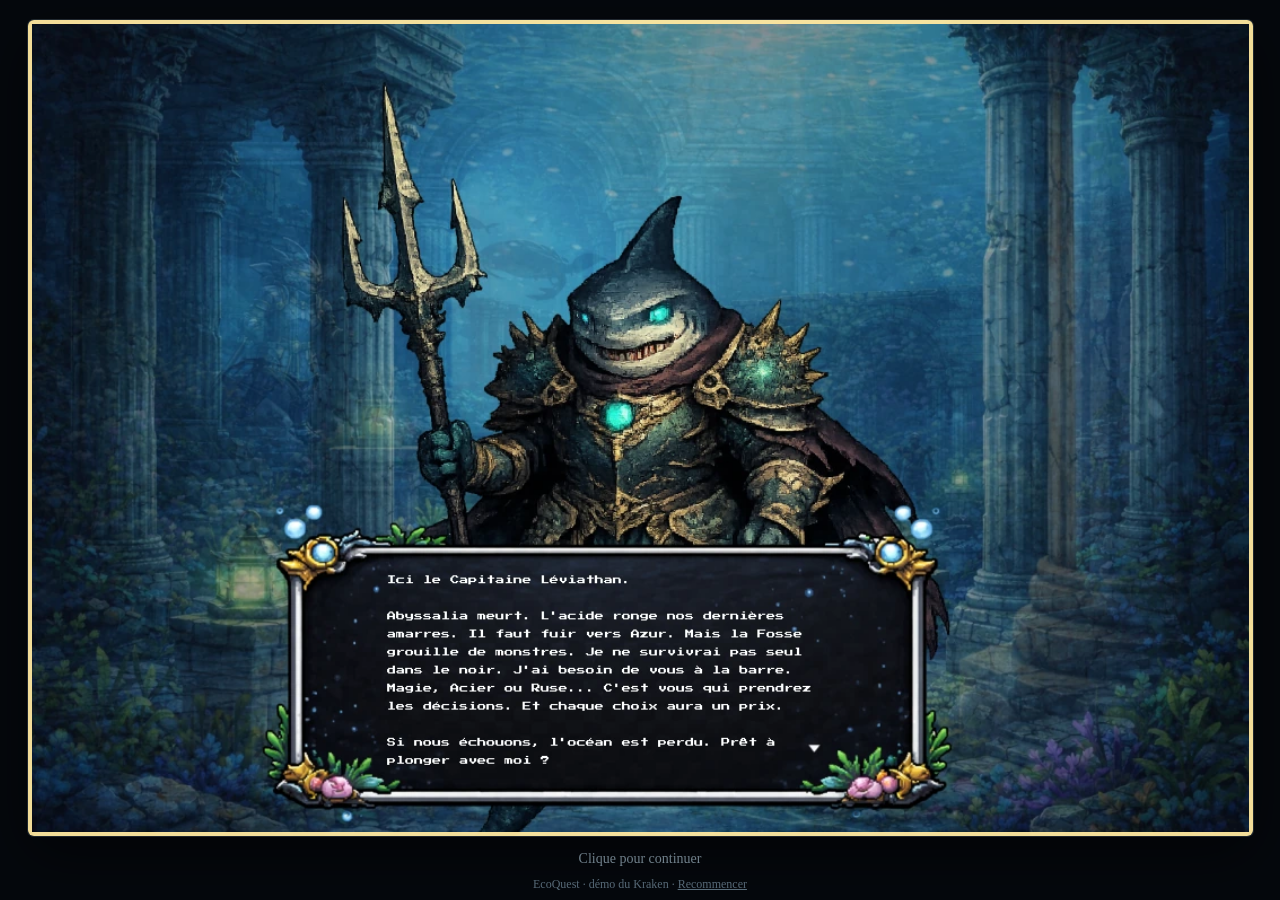
<file: index.html>
<!doctype html>
<html lang="fr">
<head>
  <meta charset="utf-8">
  <meta name="viewport" content="width=device-width, initial-scale=1, viewport-fit=cover">
  <title>EcoQuest — démo jouable : le Kraken</title>
  <meta name="description" content="Démo jouable d'EcoQuest : affrontez le Kraken Pollueur.">
  <link rel="stylesheet" href="style.css">
</head>
<body>
  <main class="shell">
    <div class="stage" id="stage">
      <img class="layer" id="layerA" alt="" draggable="false">
      <img class="layer" id="layerB" alt="" draggable="false" aria-hidden="true">
      <div class="ui" id="ui"></div>
      <div class="toast" id="toast" role="status" aria-live="polite"></div>
      <div class="end" id="end" hidden>
        <div class="panel" role="dialog" aria-labelledby="endTitle">
          <h1 id="endTitle">Fin de la démo</h1>
          <p>Merci d'avoir joué la séquence du Kraken.</p>
          <button type="button" id="replay">Rejouer</button>
        </div>
      </div>
      <div class="loading" id="loading" role="status">Chargement…</div>
    </div>
    <p class="hint" id="hint" aria-live="polite"></p>
    <p class="foot">EcoQuest · démo du Kraken · <button type="button" id="restart" class="link">Recommencer</button></p>
  </main>
  <script src="game.js"></script>
</body>
</html>
</file>
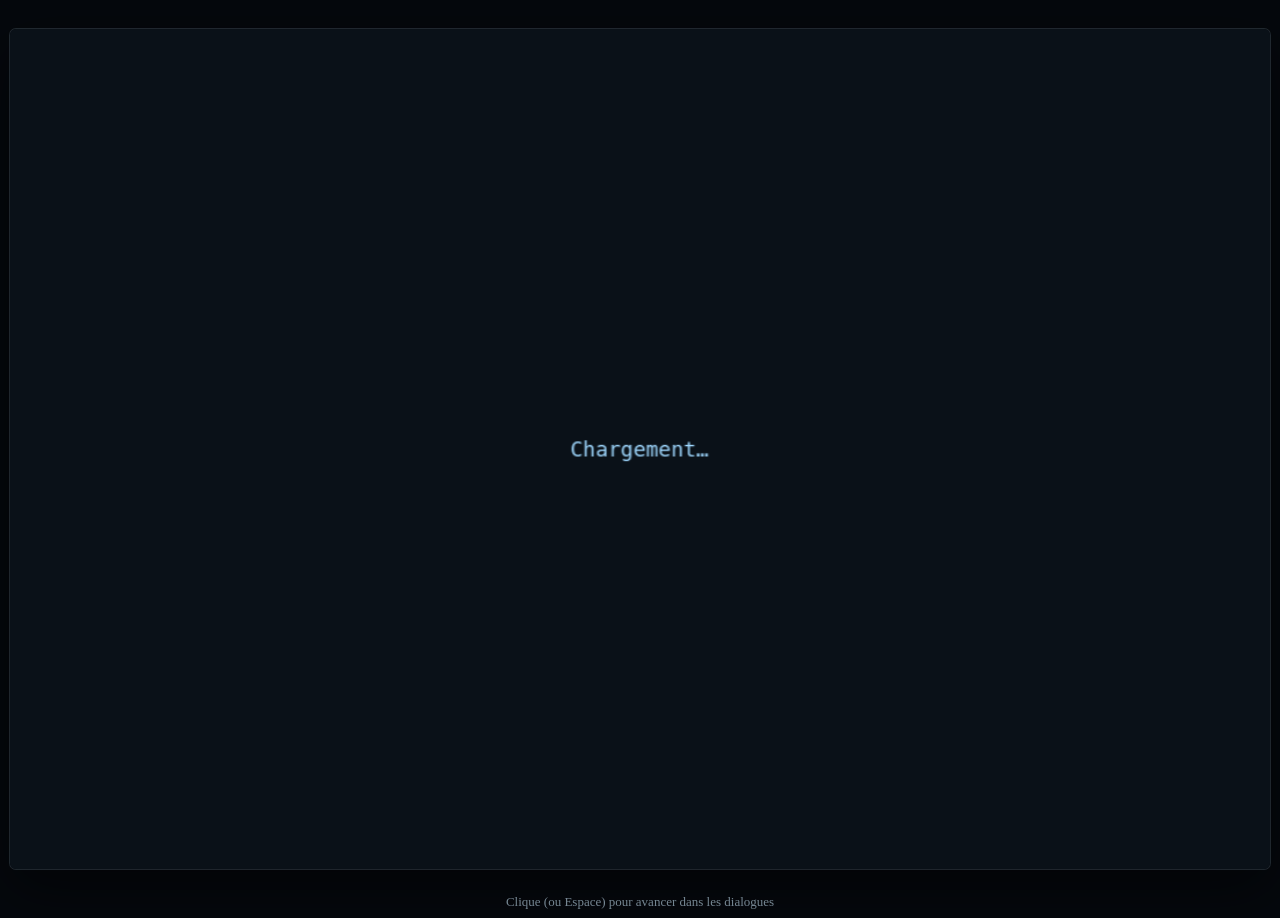
<file: jeu/index.html>
<!doctype html>
<html lang="fr">
<head>
  <meta charset="utf-8">
  <meta name="viewport" content="width=device-width, initial-scale=1">
  <title>EcoQuest — version 1</title>
  <!-- La police pixel des dialogues (comme dans ton Figma) -->
  <link rel="preconnect" href="https://fonts.googleapis.com">
  <link rel="preconnect" href="https://fonts.gstatic.com" crossorigin>
  <link href="https://fonts.googleapis.com/css2?family=Press+Start+2P&display=swap" rel="stylesheet">
  <style>
    html, body { height: 100%; margin: 0; background: #05080d; color: #93a8b6;
      font-family: Georgia, "Palatino Linotype", serif; }
    .shell { height: 100dvh; display: grid; grid-template-rows: 1fr auto; justify-items: center; padding: 10px 10px 8px; gap: 6px; }
    #game { width: 100%; height: 100%; min-height: 0; }
    #game canvas { border-radius: 6px; box-shadow: 0 0 0 1px rgba(160,190,210,.18), 0 18px 60px rgba(0,0,0,.55); }
    /* Le curseur de la souris : la flèche dorée de ton Figma (pointe en haut à gauche = point actif « 3 1 ») */
    html, body, #game canvas { cursor: url('assets/curseur.png') 3 1, auto !important; }
    p { margin: 0; font-size: 13px; text-align: center; opacity: .8; }
  </style>
</head>
<body>
  <main class="shell">
    <div id="game"></div>
    <p>Clique (ou Espace) pour avancer dans les dialogues</p>
  </main>
  <!-- 1. La bibliothèque de jeu (le moteur) -->
  <script src="phaser.min.js"></script>
  <!-- 2. Notre jeu -->
  <script src="main.js"></script>
</body>
</html>
</file>
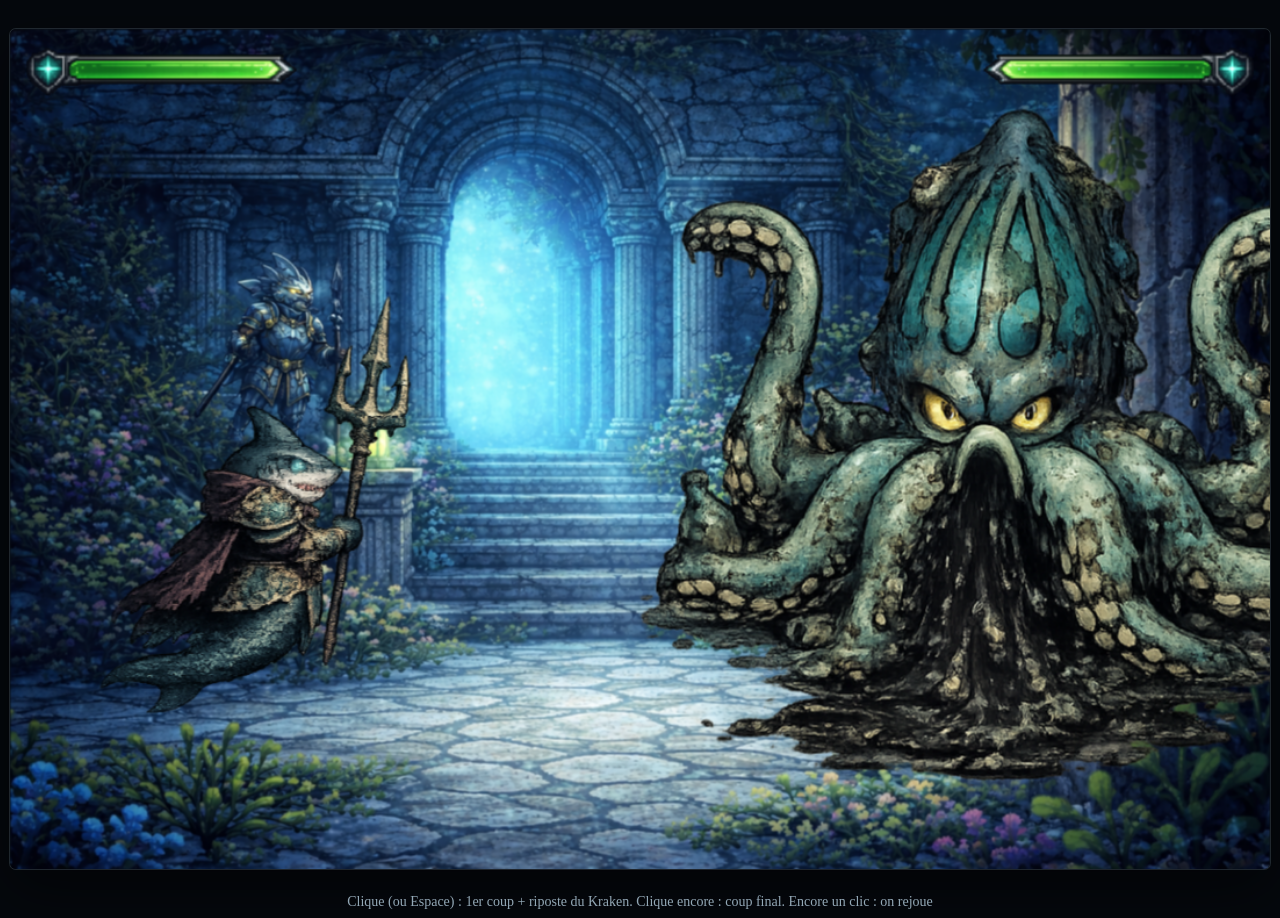
<file: test-phaser/index.html>
<!doctype html>
<html lang="fr">
<head>
  <meta charset="utf-8">
  <meta name="viewport" content="width=device-width, initial-scale=1">
  <title>EcoQuest — test d'animation : l'attaque</title>
  <style>
    html, body { height: 100%; margin: 0; background: #05080d; color: #93a8b6;
      font-family: Georgia, "Palatino Linotype", serif; }
    .shell { height: 100dvh; display: grid; grid-template-rows: 1fr auto; justify-items: center; padding: 10px 10px 8px; gap: 6px; }
    #game { width: 100%; height: 100%; min-height: 0; }
    #game canvas { border-radius: 6px; box-shadow: 0 0 0 1px rgba(160,190,210,.18), 0 18px 60px rgba(0,0,0,.55); }
    p { margin: 0; font-size: 14px; text-align: center; }
  </style>
</head>
<body>
  <main class="shell">
    <div id="game"></div>
    <p>Clique (ou Espace) : 1er coup + riposte du Kraken. Clique encore : coup final. Encore un clic : on rejoue</p>
  </main>
  <!-- 1. La bibliothèque de jeu (le moteur) -->
  <script src="phaser.min.js"></script>
  <!-- 2. Notre jeu : les réglages et l'animation -->
  <script src="main.js"></script>
</body>
</html>
</file>
<file: style.css>
:root {
  color-scheme: dark;
  --bg: #05080d;
  --ink: #e8f1f6;
  --muted: #93a8b6;
  --gold: rgba(255, 232, 160, .95);
  --fade: 220ms;
}
@media (prefers-reduced-motion: reduce) { :root { --fade: 0ms; } }

* { box-sizing: border-box; }
html, body { height: 100%; margin: 0; background: var(--bg); color: var(--ink);
  font-family: Georgia, "Palatino Linotype", "Book Antiqua", serif; }

.shell { min-height: 100dvh; display: grid; grid-template-rows: 1fr auto auto; justify-items: center;
  align-items: center; gap: 6px; padding: 10px 10px 8px; }

/* Le cadre du jeu garde toujours le format des écrans Figma (1085 × 723) */
.stage { position: relative; width: min(100%, calc((100dvh - 84px) * 1.5007)); aspect-ratio: 1085 / 723;
  background: #0a1118; overflow: hidden; border-radius: 6px; container-type: inline-size;
  box-shadow: 0 0 0 1px rgba(160, 190, 210, .18), 0 18px 60px rgba(0, 0, 0, .55);
  user-select: none; -webkit-user-select: none; touch-action: manipulation; -webkit-tap-highlight-color: transparent; }

.layer { position: absolute; inset: 0; width: 100%; height: 100%; object-fit: cover; opacity: 0;
  transition: opacity var(--fade) ease; pointer-events: none; }
.layer.on { opacity: 1; }

.ui { position: absolute; inset: 0; z-index: 5; }
.advance { position: absolute; inset: 0; width: 100%; height: 100%; padding: 0; border: 0; background: transparent;
  cursor: pointer; border-radius: 0; }
.hot { position: absolute; padding: 0; border: 0; background: transparent; cursor: pointer; border-radius: 1.4cqw;
  transition: background-color .12s, box-shadow .12s, transform .06s; }
.hot:hover { background: rgba(255, 255, 255, .13); box-shadow: 0 0 0 .22cqw var(--gold); }
.hot:active { transform: scale(.985); }
.hot:focus-visible, .advance:focus-visible { outline: .35cqw solid var(--gold); outline-offset: -.35cqw; }
.advance:focus { outline: none; }
.advance:focus-visible { outline: .35cqw solid var(--gold); }

.toast { z-index: 6; position: absolute; left: 50%; top: 12%; transform: translate(-50%, -8px); max-width: 80%;
  padding: .55em 1.1em; font-size: clamp(12px, 2.2cqw, 22px); text-align: center; line-height: 1.35;
  background: rgba(6, 14, 24, .94); border: .25cqw solid #c9d6de; border-radius: 1cqw; color: #f2f7fa;
  opacity: 0; pointer-events: none; transition: opacity .18s, transform .18s; }
.toast.show { opacity: 1; transform: translate(-50%, 0); }

.end { z-index: 7; position: absolute; inset: 0; display: grid; place-items: center; background: rgba(2, 6, 12, .55); }
.end[hidden] { display: none; }
.panel { text-align: center; padding: 4cqw 6cqw; background: rgba(6, 14, 24, .95); border: .3cqw solid #c9d6de;
  border-radius: 1.6cqw; box-shadow: 0 0 0 .3cqw rgba(0, 0, 0, .5); }
.panel h1 { margin: 0 0 .5em; font-size: clamp(18px, 4cqw, 40px); letter-spacing: .02em; }
.panel p { margin: 0 0 1.2em; font-size: clamp(13px, 2.2cqw, 22px); color: #cfdde6; }
.panel button { font: inherit; font-size: clamp(14px, 2.4cqw, 24px); padding: .5em 1.6em; color: #0b1520; cursor: pointer;
  background: linear-gradient(#ffffff, #dfe8ee); border: .2cqw solid #9fb3c0; border-radius: 1cqw; }
.panel button:hover { box-shadow: 0 0 0 .25cqw var(--gold); }
.panel button:focus-visible { outline: .35cqw solid var(--gold); outline-offset: .2cqw; }

.loading { z-index: 8; position: absolute; inset: 0; display: grid; place-items: center; background: #0a1118;
  color: var(--muted); font-size: clamp(14px, 2.4cqw, 24px); }
.loading[hidden] { display: none; }

.hint { margin: 0; min-height: 1.4em; color: var(--muted); font-size: 14px; text-align: center; }
.foot { margin: 0; color: #5f7382; font-size: 12px; text-align: center; }
.link { font: inherit; color: inherit; background: none; border: 0; padding: 0; text-decoration: underline; cursor: pointer; }
.link:hover { color: var(--ink); }

/* Mode repérage : ajouter ?debug dans l'adresse pour voir les zones cliquables */
.debug .hot { outline: 2px dashed rgba(255, 70, 70, .9); outline-offset: -2px; background: rgba(255, 70, 70, .12); }
</file>
